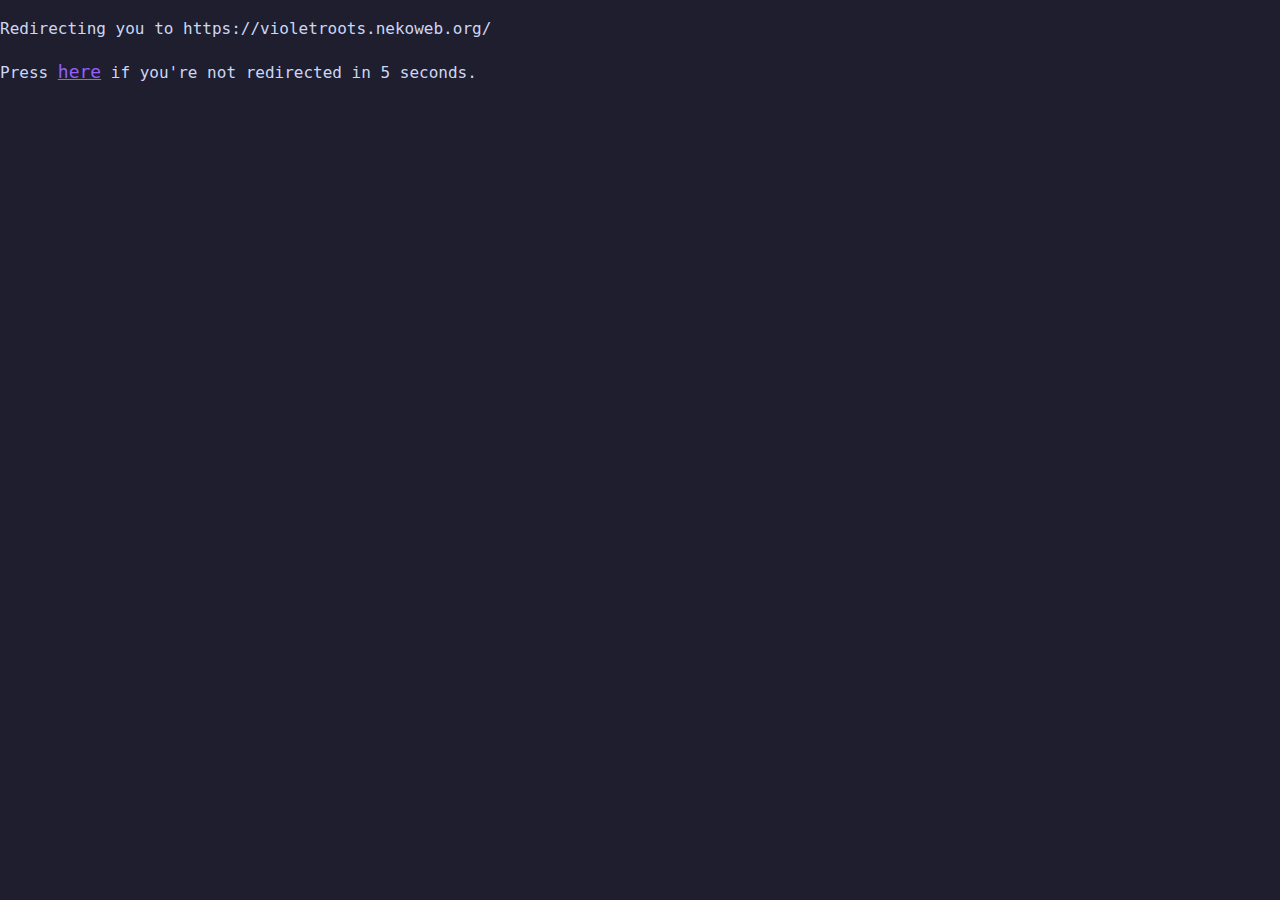
<file: index.html>
<!DOCTYPE html>
<html lang="en-US">
    <head>
        <meta charset="utf-8">
        <title>Sam - Redirecting</title>
        <link rel="stylesheet" href="style.css">
    </head>
    <body>
        <p>Redirecting you to https://violetroots.nekoweb.org/</p>
        <p>Press <a href="https://violetroots.nekoweb.org/">here</a> if you're not redirected in 5 seconds.</p>
        <script>
            const delay = 5000;
const targetURL = "https://violetroots.nekoweb.org/";
setTimeout(() => {
  window.location.href = targetURL;
}, delay);
        </script>
    </body>
</html>
</file>
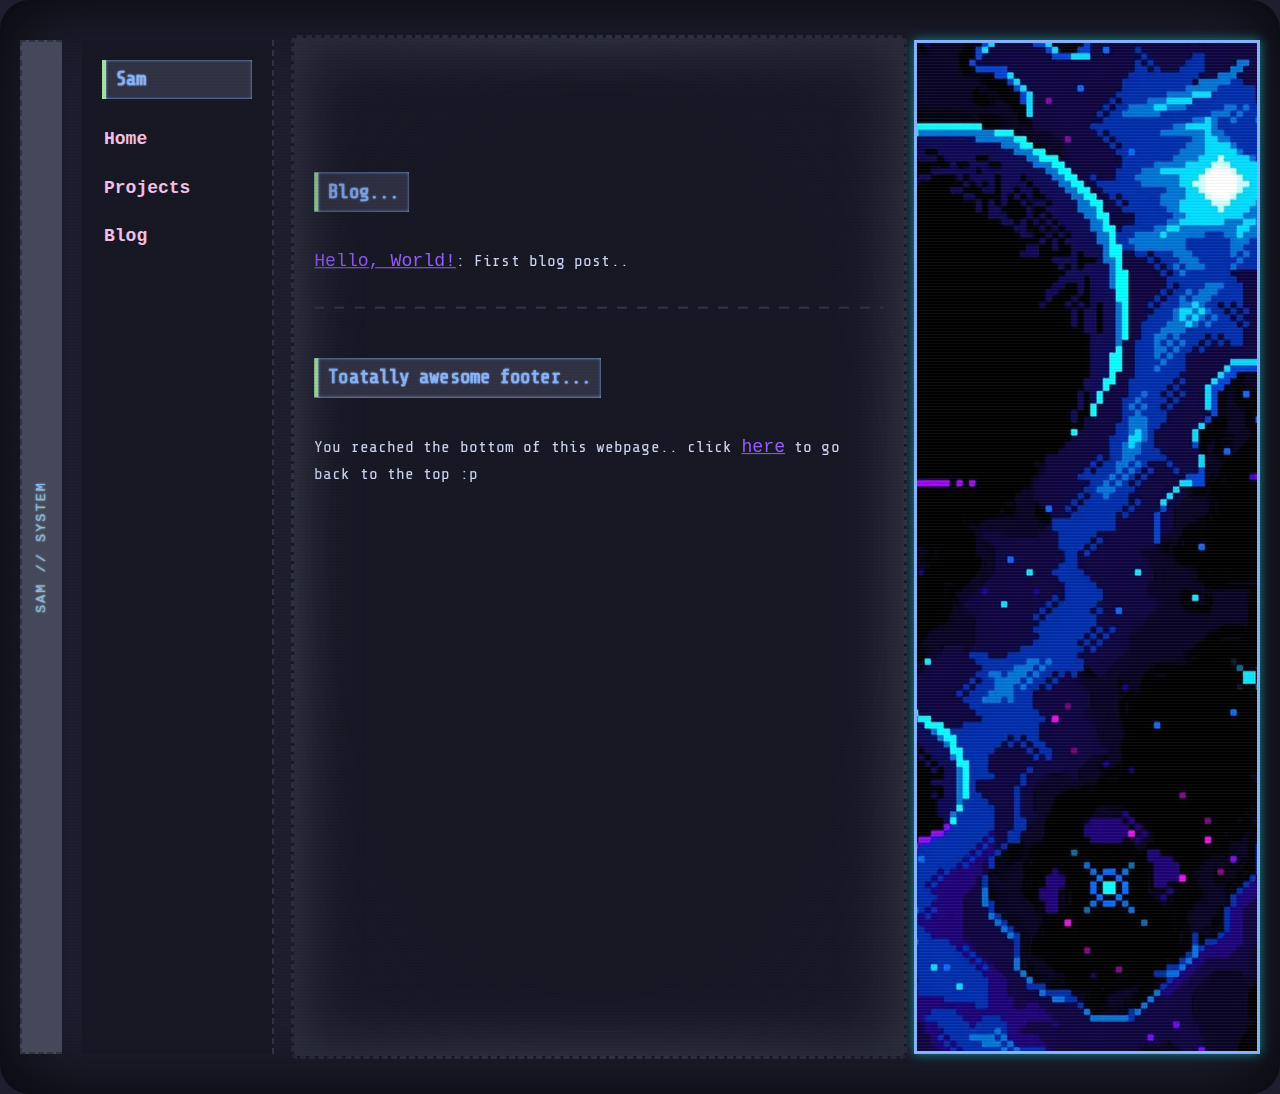
<file: blog.html>
<!DOCTYPE html>
<html lang="en-US">
    <head>
        <title>Sam</title>
        <link rel="stylesheet" href="style.css">
        <link href="https://fonts.googleapis.com/css2?family=Share+Tech+Mono&display=swap" rel="stylesheet">
    </head>
    <body>
        <div class="crt-screen">
            <div class="vertical-banner left-banner">
                <span class="vertical-text">SAM // SYSTEM</span>
            </div>

            <div class="layout">
                <nav class="sidebar">
                    <h3>Sam</h3>
                    <a href="./index.html">Home</a>
                    <a href="./projects.html">Projects</a>
                    <a href="./blog.html">Blog</a>
                </nav>
                <div class="page">
                    <div class="banner-ad">
                        <iframe src="https://john.citrons.xyz/embed?ref=samsucksatwebsites.pages.dev" style="margin-left:auto;display:block;margin-right:auto;max-width:732px;width:100%;height:94px;border:none;"></iframe>
                    </div>
                    <h3>Blog...</h3>
                    <p>
                        <a href="./blog/hello-world.html">Hello, World!</a>: First blog post..
                    </p>
                    <hr>
                    <h3>Toatally awesome footer...</h3>
                    <p>You reached the bottom of this webpage.. click <a href="./blog.html#">here</a> to go back to the top :p</p>
                </div>
            </div>
            <aside class="johnvert-banner">
                <img src="./assets/banner.png" alt="Retro Ad" class="johnvert-image">
            </aside>
        </div>
    </body>
</html>
</file>
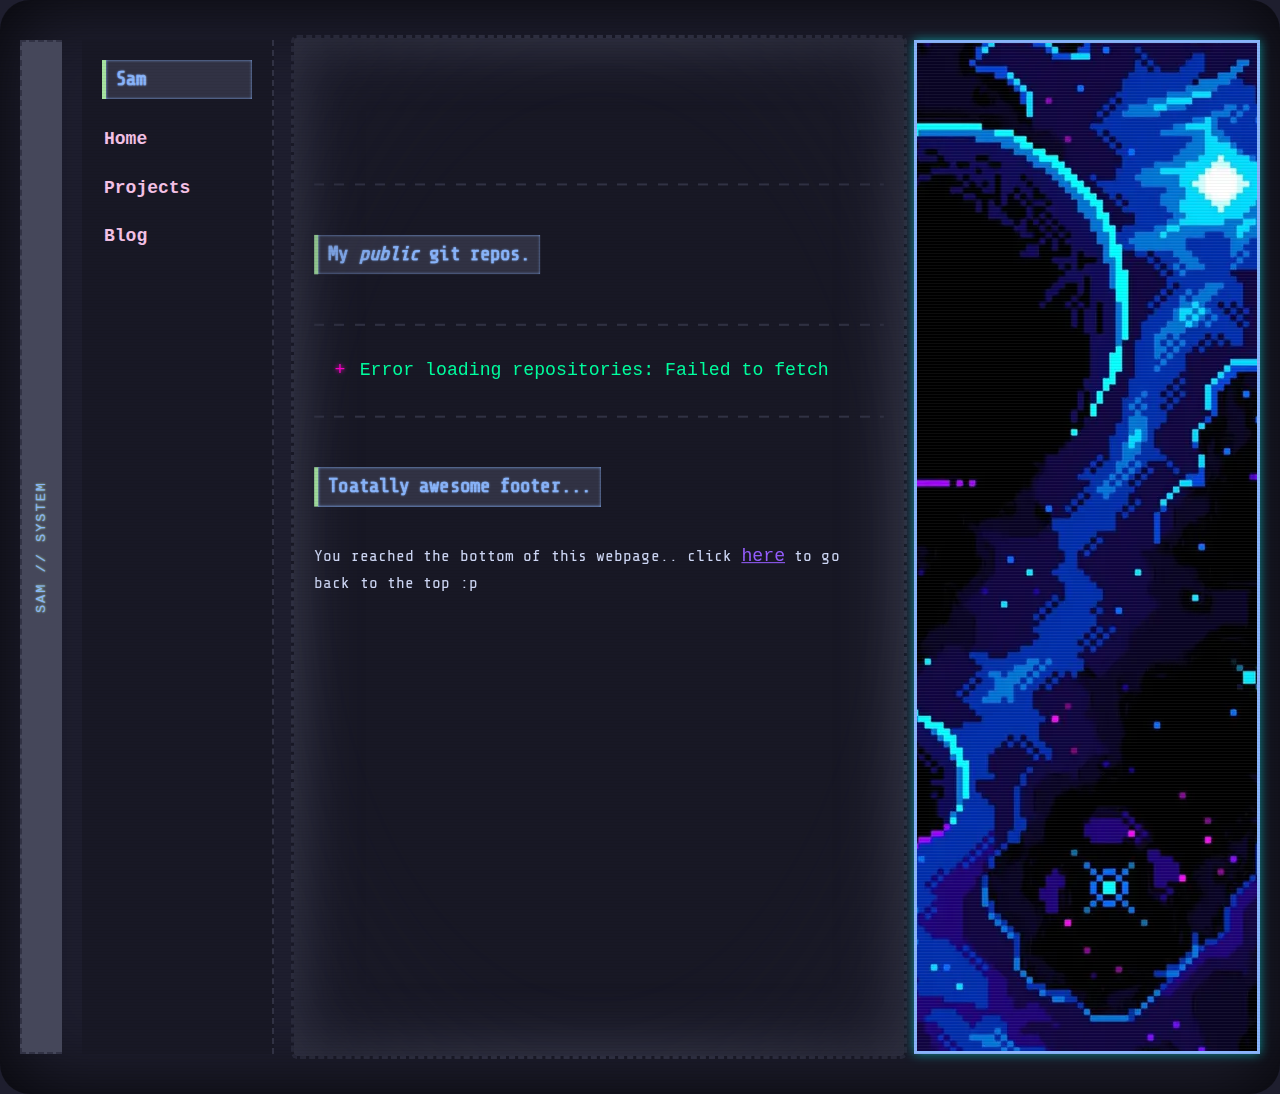
<file: projects.html>
<!DOCTYPE html>
<html lang="en-US">
    <head>
        <title>Sam</title>
        <link rel="stylesheet" href="style.css">
        <link href="https://fonts.googleapis.com/css2?family=Share+Tech+Mono&display=swap" rel="stylesheet">
    </head>
    <body>
        <div class="crt-screen">
            <div class="vertical-banner left-banner">
                <span class="vertical-text">SAM // SYSTEM</span>
            </div>

            <div class="layout">
                <nav class="sidebar">
                    <h3>Sam</h3>
                    <a href="./index.html">Home</a>
                    <a href="./projects.html">Projects</a>
                    <a href="./blog.html">Blog</a>
                </nav>
                <div class="page">
                    <div class="banner-ad">
                        <iframe src="https://john.citrons.xyz/embed?ref=samsucksatwebsites.pages.dev" style="margin-left:auto;display:block;margin-right:auto;max-width:732px;width:100%;height:94px;border:none;"></iframe>
                    </div>
                    <hr>
                    <h3>My <i>public</i> git repos.</h3>
                    <hr>
                    <ul id="repo-list"></ul>
                    <hr>
                    <h3>Toatally awesome footer...</h3>
                    <p>You reached the bottom of this webpage.. click <a href="./projects.html#">here</a> to go back to the top :p</p>
                </div>
            </div>
            <aside class="johnvert-banner">
                <img src="./assets/banner.png" alt="Retro Ad" class="johnvert-image">
            </aside>
        </div>
        <script src="repos.js"></script>
    </body>
</html>
</file>
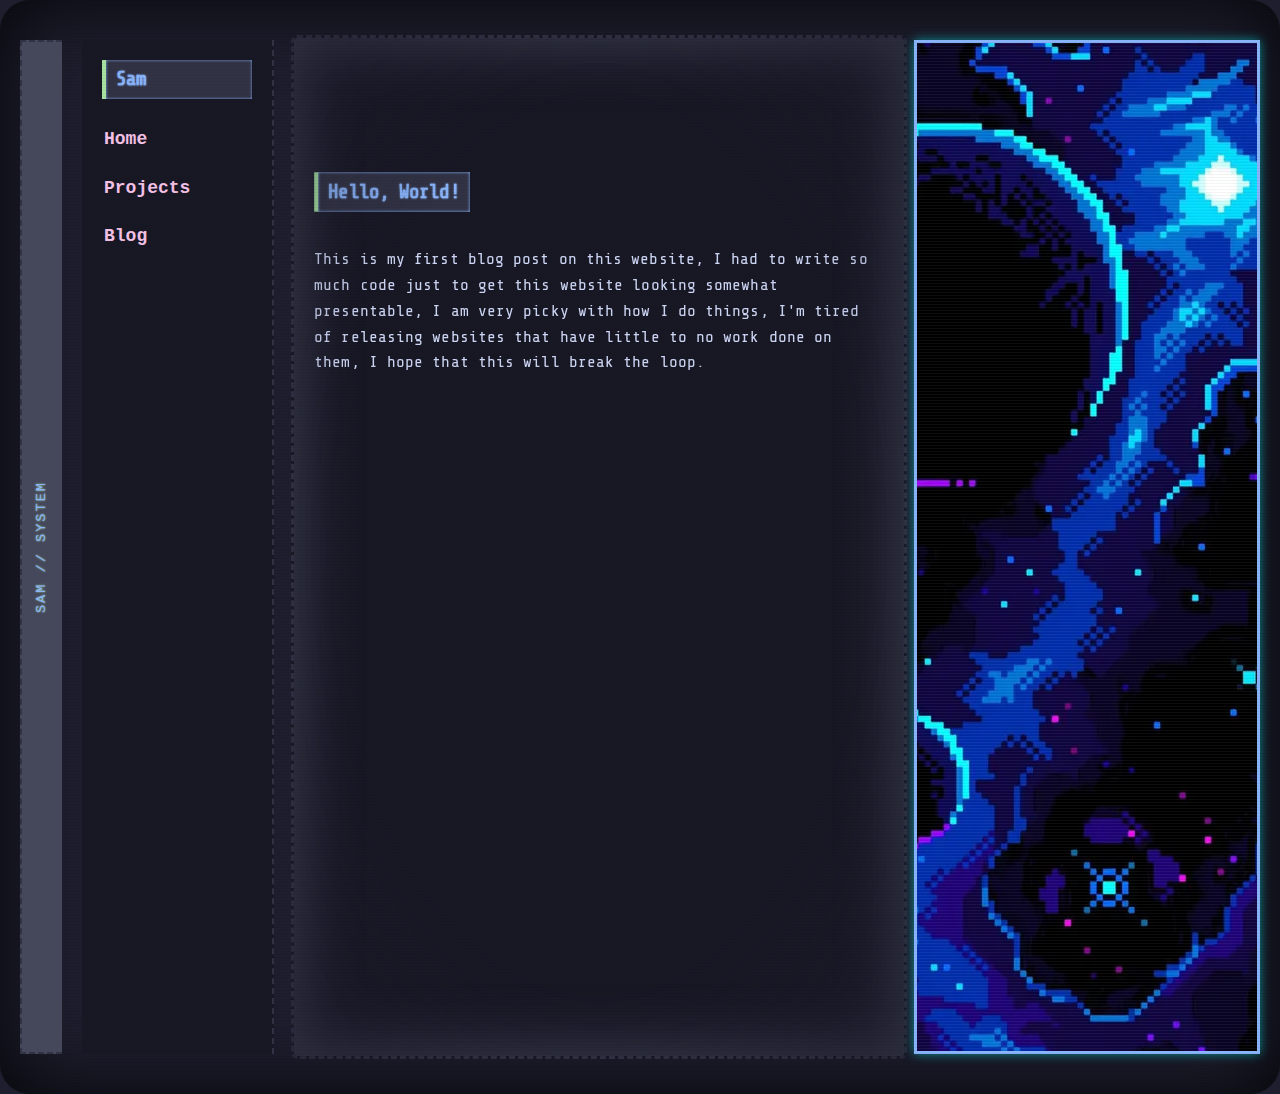
<file: blog/hello-world.html>
<!DOCTYPE html>
<html lang="en-US">
    <head>
        <title>Sam</title>
        <link rel="stylesheet" href="../style.css">
        <link href="https://fonts.googleapis.com/css2?family=Share+Tech+Mono&display=swap" rel="stylesheet">
    </head>
    <body>
        <div class="crt-screen">
            <div class="vertical-banner left-banner">
                <span class="vertical-text">SAM // SYSTEM</span>
            </div>

            <div class="layout">
                <nav class="sidebar">
                    <h3>Sam</h3>
                    <a href="../index.html">Home</a>
                    <a href="../projects.html">Projects</a>
                    <a href="../blog.html">Blog</a>
                </nav>
                <div class="page">
                    <div class="banner-ad">
                        <iframe src="https://john.citrons.xyz/embed?ref=samsucksatwebsites.pages.dev" style="margin-left:auto;display:block;margin-right:auto;max-width:732px;width:100%;height:94px;border:none;"></iframe>
                    </div>
                    <h3>Hello, World!</h3>
                    <p>This is my first blog post on this website, I had to write so much code just to get this website looking somewhat 
                        presentable, I am very picky with how I do things, I'm tired of releasing websites that have little to no work 
                        done on them, I hope that this will break the loop.
                    </p>
                </div>
            </div>
            <aside class="johnvert-banner">
                <img src="../assets/banner.png" alt="Retro Ad" class="johnvert-image">
            </aside>
        </div>
    </body>
</html>
</file>
<file: style.css>
/* Catppuccin Mocha Palette */
:root {
    --base: #1e1e2e;
    --mantle: #181825;
    --surface0: #313244;
    --surface1: #45475a;
    --text: #cdd6f4;
    --subtext0: #a6adc8;
    --blue: #89b4fa;
    --pink: #f5c2e7;
    --green: #a6e3a1;
    --red: #f38ba8;
    --peach: #fab387;
}

/* Base Styles */
body {
    background-color: var(--base);
    color: var(--text);
    font-family: 'Share Tech Mono', monospace;
    margin: 0;
    padding: 0;
    line-height: 1.6;
    font-size: 16px;
}

/* CRT Shell */
.crt-screen {
    background-color: var(--base);
    padding: 40px 20px;
    border-radius: 30px;
    overflow: hidden;
    box-shadow: inset 0 0 80px rgba(0, 0, 0, 0.85);
    position: relative;
    isolation: isolate;
    display: flex;
    justify-content: center;
    gap: 10px; /* add space for banners */
}

/* Layout Flex */
.layout {
    display: flex;
    max-width: 1000px;
    width: 100%;
    position: relative;
}

/* Sidebar Links */
.sidebar {
    min-width: 150px;
    max-width: 150px;
    background-color: var(--mantle);
    border-right: 2px dashed var(--surface0);
    padding: 20px;
    display: flex;
    flex-direction: column;
    gap: 12px;
}

.sidebar h3 {
    margin: 0 0 10px 0;
    font-size: 1.2em;
    color: var(--blue);
}

.sidebar a {
    color: var(--pink);
    text-decoration: none;
    font-weight: bold;
    padding: 4px 2px;
}

.sidebar a:hover {
    background-color: var(--surface0);
    color: var(--green);
}

/* Main Page Content */
.page {
    flex: 1;
    background-color: var(--mantle);
    border: 3px dashed var(--surface0);
    border-radius: 6px;
    margin-left: 20px;
    padding: 20px;
    box-shadow: inset 0 0 60px var(--surface1);
    position: relative;

    /* CRT curve effect */
    transform: scale(1.01);
    mask-image: radial-gradient(ellipse at center, rgba(0,0,0,1) 60%, rgba(0,0,0,0.6) 100%);
}

/* Scanlines */
.crt-screen::before {
    content: "";
    position: absolute;
    top: 0; left: 0;
    width: 100%; height: 100%;
    background: repeating-linear-gradient(
        to bottom,
        rgba(0, 0, 0, 0.15) 0px,
        rgba(0, 0, 0, 0.15) 1px,
        transparent 1px,
        transparent 3px
    );
    pointer-events: none;
    z-index: 10;
    opacity: 0.25;
    animation: scanline-fade 2s infinite;
}

@keyframes scanline-fade {
    0%, 100% { opacity: 0.25; }
    50% { opacity: 0.15; }
}

/* Optional CRT flicker */
.crt-screen::after {
    content: "";
    position: absolute;
    top: 0; left: 0;
    width: 100%; height: 100%;
    background: rgba(255, 255, 255, 0.02);
    animation: flicker 0.1s infinite;
    mix-blend-mode: overlay;
    pointer-events: none;
    z-index: 9;
    opacity: 0.05;
}

@keyframes flicker {
    0%, 100% { opacity: 0.02; }
    50% { opacity: 0.06; }
}

/* Headings */
h3 {
    color: var(--blue);
    background-color: var(--surface0);
    display: inline-block;
    padding: 4px 10px;
    font-size: 1.2em;
    border-left: 4px solid var(--green);
    box-shadow: inset 0 0 3px var(--blue);
    text-shadow: 0 0 2px var(--blue);
}

/* HR */
hr {
    border: none;
    height: 2px;
    background: repeating-linear-gradient(
        to right,
        var(--surface0),
        var(--surface0) 10px,
        transparent 10px,
        transparent 20px
    );
    margin: 30px 0;
}

/* Copy Section */
.copy-section {
    display: flex;
    align-items: center;
    background-color: var(--surface0);
    border: 2px dashed var(--subtext0);
    padding: 10px;
    border-radius: 4px;
    margin-top: 20px;
}

.copy-section input {
    flex: 1;
    padding: 6px 10px;
    background-color: var(--mantle);
    color: var(--text);
    border: 2px solid var(--surface1);
    border-radius: 3px;
    font-family: monospace;
}

.copy-section button {
    margin-left: 10px;
    padding: 6px 14px;
    background-color: var(--green);
    color: var(--base);
    font-weight: bold;
    font-family: monospace;
    border: none;
    border-radius: 3px;
    box-shadow: 2px 2px var(--surface1);
    cursor: pointer;
    transition: background-color 0.2s ease-in-out;
}

.copy-section button:hover {
    background-color: var(--peach);
    color: var(--mantle);
}

/* Vertical Banners */
.vertical-banner {
    width: 40px;
    display: flex;
    align-items: center;
    justify-content: center;
    background: var(--surface1);
    border: 2px dashed var(--surface0);
    color: var(--blue);
    font-family: 'Courier New', monospace;
    text-align: center;
    z-index: 11;
}

.left-banner {
    border-right: none;
    margin-right: 10px;
}

.right-banner {
    border-left: none;
    margin-left: 10px;
}

.vertical-text {
    writing-mode: vertical-rl;
    transform: rotate(180deg);
    text-orientation: mixed;
    font-size: 0.85em;
    letter-spacing: 2px;
    text-shadow: 0 0 2px var(--green);
}

.johnvert-banner {
    width: 500px;
    height: 1000px;
    max-height: 100%;
    background-color: var(--surface0);
    border-left: 3px double var(--blue);
    display: flex;
    align-items: center;
    justify-content: center;
    padding: 4px;
    box-shadow: inset 0 0 10px var(--mantle);
    overflow: hidden;
    position: relative;
}

.johnvert-content {
    display: flex;
    flex-direction: column;
    align-items: center;
    justify-content: center;
    font-family: 'Courier New', monospace;
    font-size: 0.9em;
    color: var(--yellow);
    text-shadow: 0 0 4px var(--red);
    line-height: 1.2;
    text-align: center;
    animation: flicker 0.2s infinite;
}

.johnvert-content .line {
    white-space: nowrap;
}

/* Retro flicker effect */
@keyframes flicker {
    0%, 100% { opacity: 1; }
    10% { opacity: 0.9; }
    20% { opacity: 0.85; }
    30% { opacity: 1.05; }
    40% { opacity: 0.95; }
    50% { opacity: 0.85; }
    60% { opacity: 1.05; }
    70% { opacity: 0.8; }
    80% { opacity: 1.1; }
    90% { opacity: 0.95; }
}

/* Scanline Overlay */
.johnvert-banner::after {
    content: "";
    position: absolute;
    top: 0; left: 0;
    width: 100%;
    height: 100%;
    background: repeating-linear-gradient(
        to bottom,
        rgba(255, 255, 255, 0.2) 0px,
        rgba(255, 255, 255, 0.2) 1px,
        transparent 1px,
        transparent 3px
    );
    pointer-events: none;
    opacity: 0.25;
    z-index: 1;
}

/* Optional: Add CRT border glow */
.johnvert-banner {
    border: 3px solid var(--blue);
    box-shadow: 0 0 10px rgba(0, 255, 255, 0.5), inset 0 0 5px rgba(255, 255, 255, 0.2);
}

button {
    font-family: 'Courier New', monospace;
    background-color: #f1f1f1; /* Light gray for a retro background */
    border: 2px solid #000000; /* Black border for a sharp look */
    color: #333333; /* Dark gray text */
    padding: 8px 16px;
    font-size: 1em;
    text-transform: uppercase;
    letter-spacing: 1px;
    cursor: pointer;
    box-shadow: inset 0 0 5px #000;
    transition: all 0.1s ease-in-out;
    border-radius: 3px; /* Rounded corners, optional for retro */
}

/* Hover effect */
button:hover {
    background-color: #dcdcdc; /* Darker gray when hovering */
    border-color: #666666; /* Lighter border color */
    box-shadow: inset 0 0 10px #444; /* Slight shadow on hover */
    transform: scale(1.05); /* Slight zoom effect on hover */
}

/* Active button state */
button:active {
    background-color: #b8b8b8;
    box-shadow: inset 0 0 15px #222;
}

/* Focus effect */
button:focus {
    outline: none;
    border: 2px solid #0099ff; /* Blue outline for focus */
}

ul {
    list-style: none;
    padding-left: 20px;
    margin-top: 15px;
    margin-bottom: 15px;
    font-size: 18px;
    font-family: 'VT323', monospace;
    color: #00FF9F;

}

a {
    font-family: 'VT323', monospace;
    color: #965eff;
    font-size: 18px;
}

li {
    position: relative;
    margin-bottom: 10px;
    padding-left: 25px;
}

li::before {
    content: '+';
    position: absolute;
    left: 0;
    top: 0;
    color: #FF00CC;
    text-shadow: 0 0 4px #FF00CC;
}
</file>
